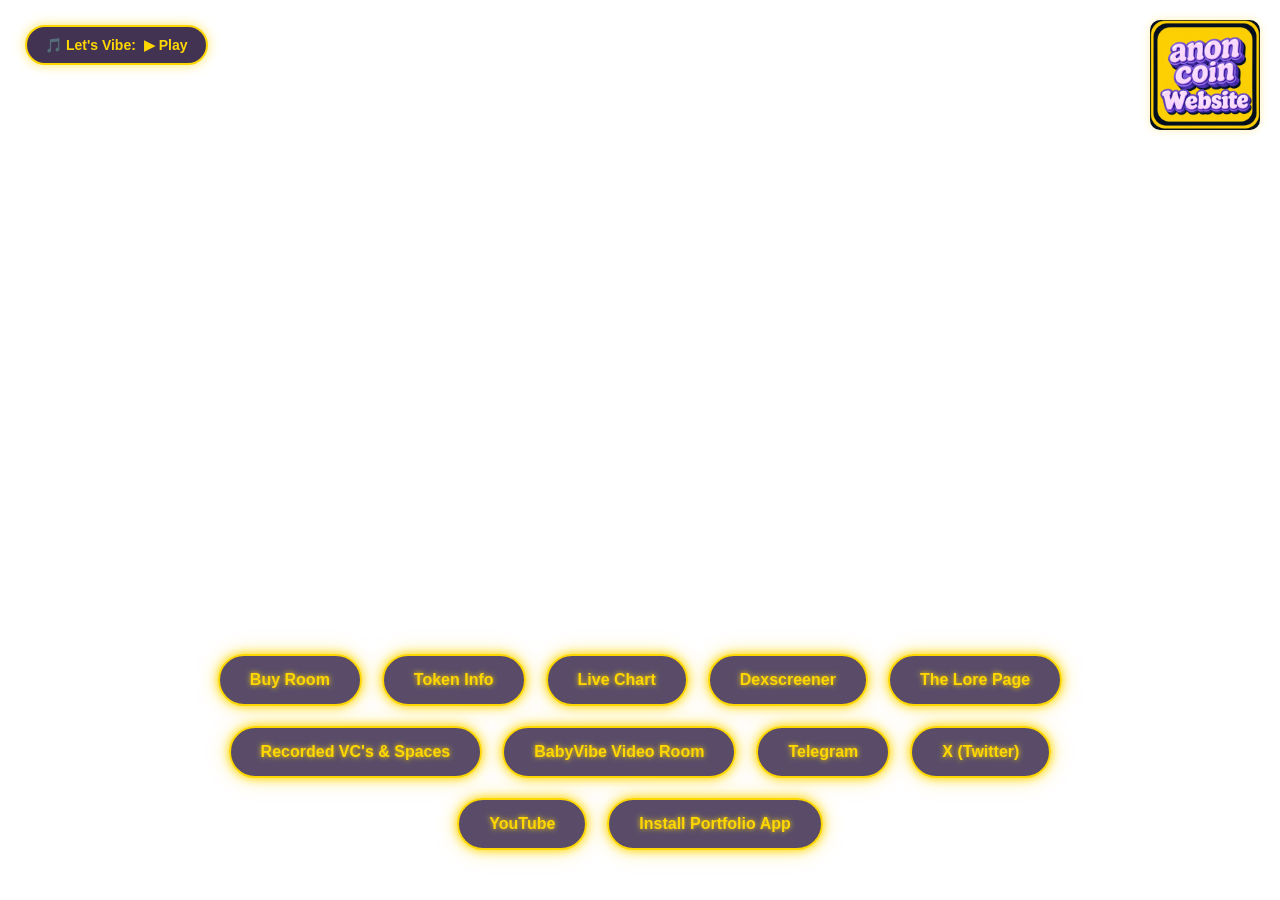
<file: index.html>
<!DOCTYPE html>
<html lang="en">
<head>
    <meta charset="UTF-8">
    <meta name="viewport" content="width=device-width, initial-scale=1.0">
    <title>$BabyVibe Official</title>
    <link rel="stylesheet" href="style.css">
</head>
<body>
<!-- Muziekknop alleen op de homepage linksboven -->
<div class="music-floater-home">
  <button class="music-btn" onclick="toggleMusic()">
    🎵 Let's Vibe: <span id="musicState">▶ Play</span>
  </button>
  <audio id="vibeAudio" preload="auto"></audio>
</div>

<video autoplay muted loop playsinline class="bg-video">
  <source src="background.mp4" type="video/mp4">
  Jouw browser ondersteunt geen video achtergronden.
</video>
<!-- START RECHTSBOVEN KNOPPEN CONTAINER -->
<div style="position: absolute; top: 20px; right: 20px; display: flex; flex-direction: column; gap: 10px; z-index: 999;">
  
<!-- ANONCOIN WEBSITE TEGEL -->
  <a href="https://anoncoin.it/coin/54g2gnhv2mcheyd7rvdt6mwnildusxqkevnz5kzhdoge" target="_blank" style="display: inline-block; transition: transform 0.2s ease;" onmouseover="this.style.transform='scale(1.05)'" onmouseout="this.style.transform='scale(1)'">
    <img src="anoncoinwebsite.jpg" alt="Anoncoin Website" style="width: 110px; border-radius: 10px; box-shadow: 0 0 8px rgba(255, 204, 0, 0.3);">
  </a>

  <!-- ANON MUSIC BOT TEGEL 
<a href="https://t.me/LetsVibebot?startgroup=true" target="_blank" style="display: inline-block;">
<img src="anoncoinmusic.jpg" alt="Anon Music Bot" style="width: 110px; border-radius: 10px; box...">
</a>
-->

</div>
<!-- EINDE RECHTSBOVEN KNOPPEN CONTAINER -->

    <div class="main-container">

        <!-- Navigatie knoppen -->
<div class="nav-buttons">
    <a href="buy.html" class="vibe-button">Buy Room</a>
    <a href="token.html" class="vibe-button">Token Info</a>
    <a href="chart.html" class="vibe-button">Live Chart</a>
    <a href="https://dexscreener.com/solana/An9dC5p9ZqCg9LB4cKCBtLvoJCShpXrWw53xGZwyvroK" target="_blank" class="vibe-button">Dexscreener</a>
    <a href="lore.html" class="vibe-button">The Lore Page</a>
    <a href="vc.html" class="vibe-button">Recorded VC's & Spaces</a>
    <a href="art.html" class="vibe-button">BabyVibe Video Room</a>
    <a href="https://t.me/BabyVibeAnon" class="vibe-button">Telegram</a>
    <a href="https://x.com/BabyVibe_anon" target="_blank" class="vibe-button">X (Twitter)</a>
    <a href="https://youtube.com/@babyvibing?si=iNvEZstlk7hZpVP6" target="_blank" class="vibe-button">YouTube</a>
    <a href="tracker.html" class="vibe-button">Install Portfolio App</a>
</div>
    </div>

<script src="music.js"></script>

</body>
</html>
</file>
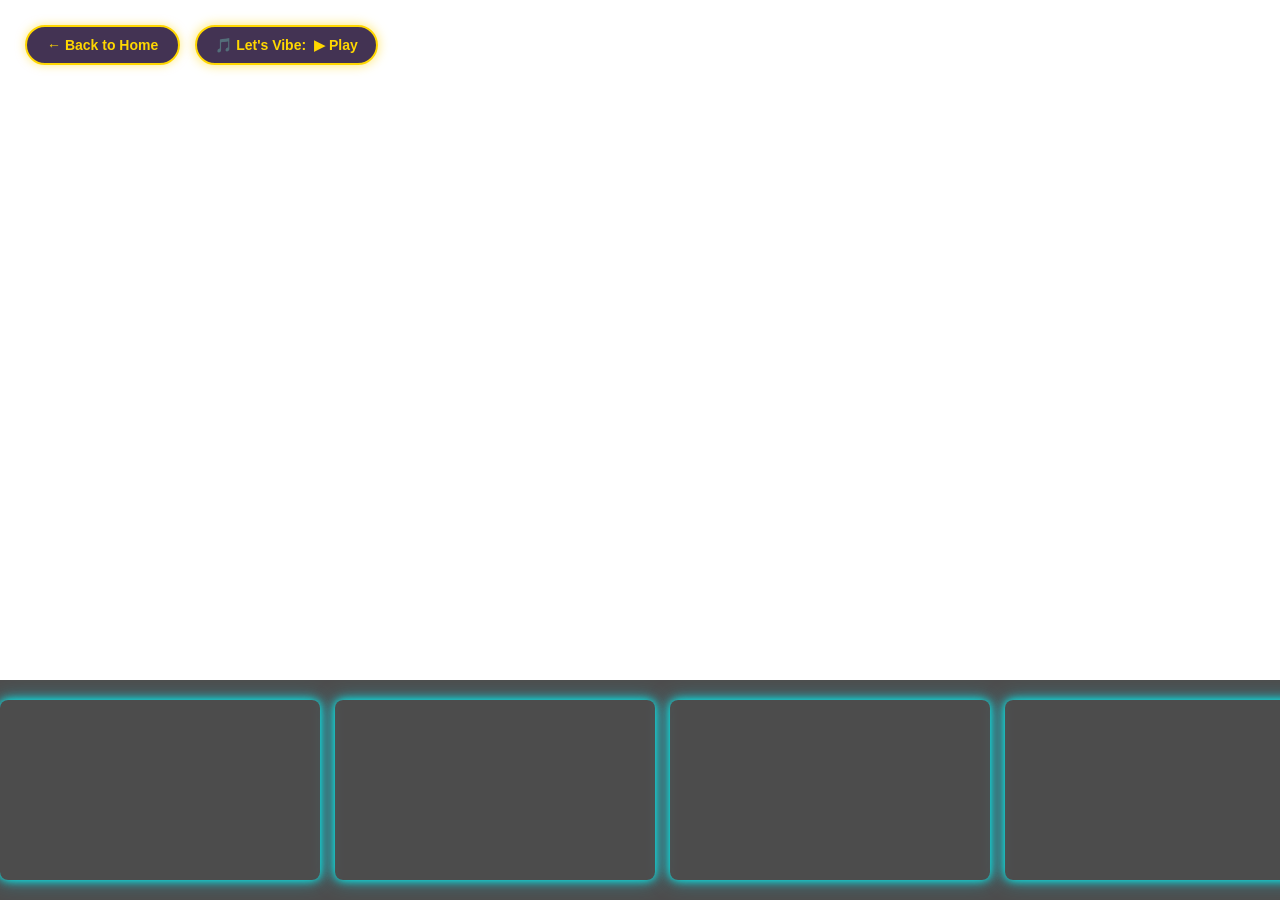
<file: art - kopie.html>
<!DOCTYPE html>
<html lang="en">
<head>
  <meta charset="UTF-8">
  <meta name="viewport" content="width=device-width, initial-scale=1.0">
  <title>$BabyVibe Video Room</title>
  <!-- Hier zit de belangrijke link naar je styling! -->
  <link rel="stylesheet" href="style.css">
</head>
<body class="art-page">
  <video autoplay muted loop playsinline class="page-bg-video">
  <source src="art.mp4" type="video/mp4">
  Jouw browser ondersteunt geen video.
</video>

<!-- Bovenste knoppen container -->
<div class="top-buttons-container">
  <a href="index.html" class="back-button">← Back to Home</a>
  
  <button class="music-btn" onclick="toggleMusic()">
    🎵 Let's Vibe: <span id="musicState">▶ Play</span>
  </button>
  <audio id="vibeAudio" preload="auto"></audio>
</div>
  

  <!-- De doorlopende videobanner onderaan -->
  <div class="video-banner-container">
    <div class="video-banner-track">
      <!-- Set 1 -->
      <video class="banner-item" src="vid1.mp4" muted loop autoplay playsinline></video>
      <video class="banner-item" src="vid2.mp4" muted loop autoplay playsinline></video>
      <video class="banner-item" src="vid3.mp4" muted loop autoplay playsinline></video>
      <div class="banner-item-wrapper">
  <iframe class="banner-item" src="https://www.youtube.com/embed/K6gfijDJLS4?autoplay=1&mute=1&loop=1"></iframe>
  <div class="click-overlay" onclick="openVideoModal('https://www.youtube.com/embed/K6gfijDJLS4')"></div>
</div>
      <video class="banner-item" src="vid5.mp4" muted loop autoplay playsinline></video>
      <div class="banner-item-wrapper">
  <iframe class="banner-item" src="https://www.youtube.com/embed/IwgW2Z4GLCY?autoplay=1&mute=1&loop=1"></iframe>
  <div class="click-overlay" onclick="openVideoModal('https://www.youtube.com/embed/IwgW2Z4GLCY')"></div>
</div>

 <!-- Set 2 (Kopie voor naadloze loop) -->
      <video class="banner-item" src="vid1.mp4" muted loop autoplay playsinline></video>
      <video class="banner-item" src="vid2.mp4" muted loop autoplay playsinline></video>
      <video class="banner-item" src="vid3.mp4" muted loop autoplay playsinline></video>
      
      <div class="banner-item-wrapper">
        <iframe class="banner-item" src="https://www.youtube.com/embed/K6gfijDJLS4?autoplay=1&mute=1&loop=1"></iframe>
        <div class="click-overlay" onclick="openVideoModal('https://www.youtube.com/embed/K6gfijDJLS4')"></div>
      </div>

      <video class="banner-item" src="vid5.mp4" muted loop autoplay playsinline></video>

      <div class="banner-item-wrapper">
        <iframe class="banner-item" src="https://www.youtube.com/embed/IwgW2Z4GLCY?autoplay=1&mute=1&loop=1"></iframe>
        <div class="click-overlay" onclick="openVideoModal('https://www.youtube.com/embed/IwgW2Z4GLCY')"></div>
      </div>
    </div>
  </div>

  <!-- De onzichtbare pop-up (modal) voor het vergroten -->
  <div id="videoModal" class="modal">
    <span class="close-modal">&times;</span>
    <video id="modalVideo" controls></video>
  </div>

  <script>
  // Filtert nu specifiek op video.banner-item zodat YouTube iframes niet crashen bij aanklikken
  const bannerVideos = document.querySelectorAll('video.banner-item');
  const modal = document.getElementById('videoModal');
  const modalVideo = document.getElementById('modalVideo');
  const closeModal = document.querySelector('.close-modal');

  bannerVideos.forEach(video => {
    video.addEventListener('click', function() {
      modal.style.display = 'flex';
      modalVideo.src = this.src;
      modalVideo.play();
    });
  });

  const sluitVideo = () => {
    modal.style.display = 'none';
    modalVideo.pause();
    modalVideo.src = '';
  };

  closeModal.addEventListener('click', sluitVideo);
  window.addEventListener('click', (event) => {
    if (event.target === modal) {
      sluitVideo();
    }
  });

  </script>

<script src="music.js"></script>

</body>
</html>
</file>
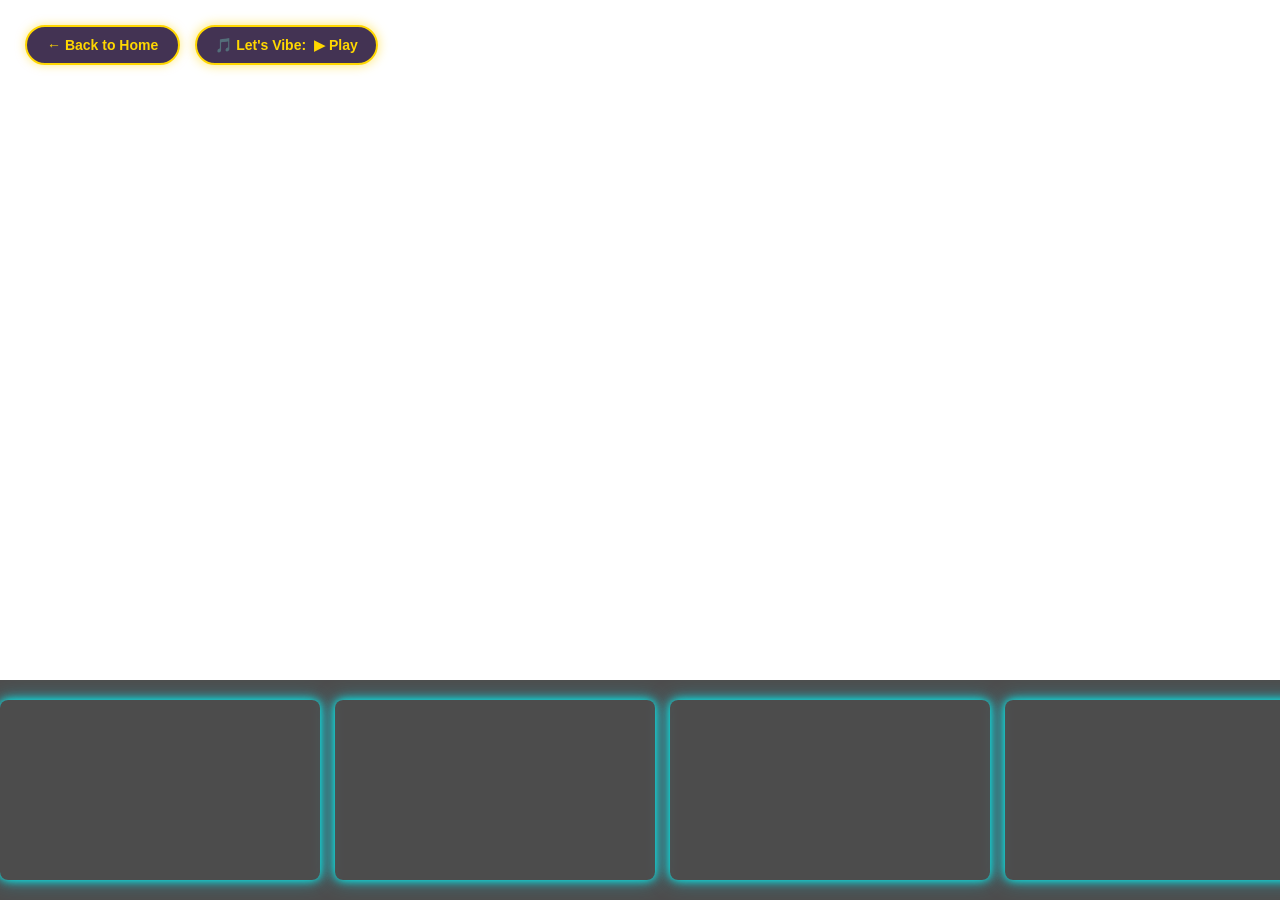
<file: art.html>
<!DOCTYPE html>
<html lang="en">
<head>
  <meta charset="UTF-8">
  <meta name="viewport" content="width=device-width, initial-scale=1.0">
  <title>$BabyVibe Video Room</title>
  <link rel="stylesheet" href="style.css">
</head>
<body class="art-page">
  <video autoplay muted loop playsinline class="page-bg-video">
  <source src="art.mp4" type="video/mp4">
  Jouw browser ondersteunt geen video.
</video>

<!-- Bovenste knoppen container -->
<div class="top-buttons-container">
  <a href="index.html" class="back-button">← Back to Home</a>
  
  <button class="music-btn" onclick="toggleMusic()">
    🎵 Let's Vibe: <span id="musicState">▶ Play</span>
  </button>
  <audio id="vibeAudio" preload="auto"></audio>
</div>
  
  <!-- De doorlopende videobanner onderaan -->
  <div class="video-banner-container">
    <div class="video-banner-track">
      <!-- Set 1 -->
      <video class="banner-item" src="vid1.mp4" muted loop autoplay playsinline></video>
      <video class="banner-item" src="vid2.mp4" muted loop autoplay playsinline></video>
      <video class="banner-item" src="vid3.mp4" muted loop autoplay playsinline></video>
      
      <div class="banner-item-wrapper">
        <iframe class="banner-item" src="https://www.youtube.com/embed/K6gfijDJLS4?autoplay=1&mute=1&loop=1"></iframe>
        <!-- Autoplay=1 toegevoegd aan de onclick link zodat hij direct afspeelt met geluid bij openen -->
        <div class="click-overlay" onclick="openVideoModal('https://www.youtube.com/embed/K6gfijDJLS4?autoplay=1')"></div>
      </div>
      
      <video class="banner-item" src="vid5.mp4" muted loop autoplay playsinline></video>
      
      <div class="banner-item-wrapper">
        <iframe class="banner-item" src="https://www.youtube.com/embed/IwgW2Z4GLCY?autoplay=1&mute=1&loop=1"></iframe>
        <div class="click-overlay" onclick="openVideoModal('https://www.youtube.com/embed/IwgW2Z4GLCY?autoplay=1')"></div>
      </div>

      <div class="banner-item-wrapper">
        <iframe class="banner-item" src="https://www.youtube.com/embed/wpSzElRInss?autoplay=1&mute=1&loop=1"></iframe>
        <div class="click-overlay" onclick="openVideoModal('https://www.youtube.com/embed/wpSzElRInss?autoplay=1')"></div>
      </div>

      <!-- Set 2 (Kopie voor naadloze loop) -->
      <video class="banner-item" src="vid1.mp4" muted loop autoplay playsinline></video>
      <video class="banner-item" src="vid2.mp4" muted loop autoplay playsinline></video>
      <video class="banner-item" src="vid3.mp4" muted loop autoplay playsinline></video>
      
      <div class="banner-item-wrapper">
        <iframe class="banner-item" src="https://www.youtube.com/embed/K6gfijDJLS4?autoplay=1&mute=1&loop=1"></iframe>
        <div class="click-overlay" onclick="openVideoModal('https://www.youtube.com/embed/K6gfijDJLS4?autoplay=1')"></div>
      </div>

      <video class="banner-item" src="vid5.mp4" muted loop autoplay playsinline></video>

      <div class="banner-item-wrapper">
        <iframe class="banner-item" src="https://www.youtube.com/embed/IwgW2Z4GLCY?autoplay=1&mute=1&loop=1"></iframe>
        <div class="click-overlay" onclick="openVideoModal('https://www.youtube.com/embed/IwgW2Z4GLCY?autoplay=1')"></div>
      </div>

      <div class="banner-item-wrapper">
        <iframe class="banner-item" src="https://www.youtube.com/embed/wpSzElRInss?autoplay=1&mute=1&loop=1"></iframe>
        <div class="click-overlay" onclick="openVideoModal('https://www.youtube.com/embed/wpSzElRInss?autoplay=1')"></div>
      </div>

    </div>
  </div>

  <!-- De vernieuwde pop-up (modal) voor het vergroten -->
  <div id="videoModal" class="modal">
    <span class="close-modal">&times;</span>
    <!-- MP4 Video speler (standaard verborgen) -->
    <video id="modalVideo" controls style="display: none; max-width: 90%; max-height: 90%;"></video>
    <!-- YouTube speler (standaard verborgen) -->
    <iframe id="modalIframe" allow="autoplay; fullscreen" style="display: none; width: 80vw; height: 80vh; border: 4px solid #00e5ff; border-radius: 12px; box-shadow: 0 0 30px rgba(0, 229, 255, 0.5);"></iframe>
  </div>

  <script>
  const modal = document.getElementById('videoModal');
  const modalVideo = document.getElementById('modalVideo');
  const modalIframe = document.getElementById('modalIframe');
  const closeModal = document.querySelector('.close-modal');

  // Nieuwe functie: Speciaal voor YouTube iframes
  function openVideoModal(url) {
    modal.style.display = 'flex';
    modalVideo.style.display = 'none'; // Verberg MP4 speler
    modalVideo.pause(); // Stop MP4 geluid
    modalIframe.style.display = 'block'; // Toon YouTube speler
    modalIframe.src = url; // Laad de link in
  }

  // Bestaande functie: Speciaal voor MP4 video's
  const bannerVideos = document.querySelectorAll('video.banner-item');
  bannerVideos.forEach(video => {
    video.addEventListener('click', function() {
      modal.style.display = 'flex';
      modalIframe.style.display = 'none'; // Verberg YouTube speler
      modalIframe.src = ''; // Stop YouTube geluid
      modalVideo.style.display = 'block'; // Toon MP4 speler
      modalVideo.src = this.src;
      modalVideo.play();
    });
  });

  // Functie: Alles afsluiten en resetten
  const sluitVideo = () => {
    modal.style.display = 'none';
    modalVideo.pause();
    modalVideo.src = '';
    modalIframe.src = ''; // Zeer belangrijk: stopt het YouTube geluid als je de popup sluit
  };

  closeModal.addEventListener('click', sluitVideo);
  window.addEventListener('click', (event) => {
    if (event.target === modal) {
      sluitVideo();
    }
  });
  </script>

<script src="music.js"></script>

</body>
</html>
</file>
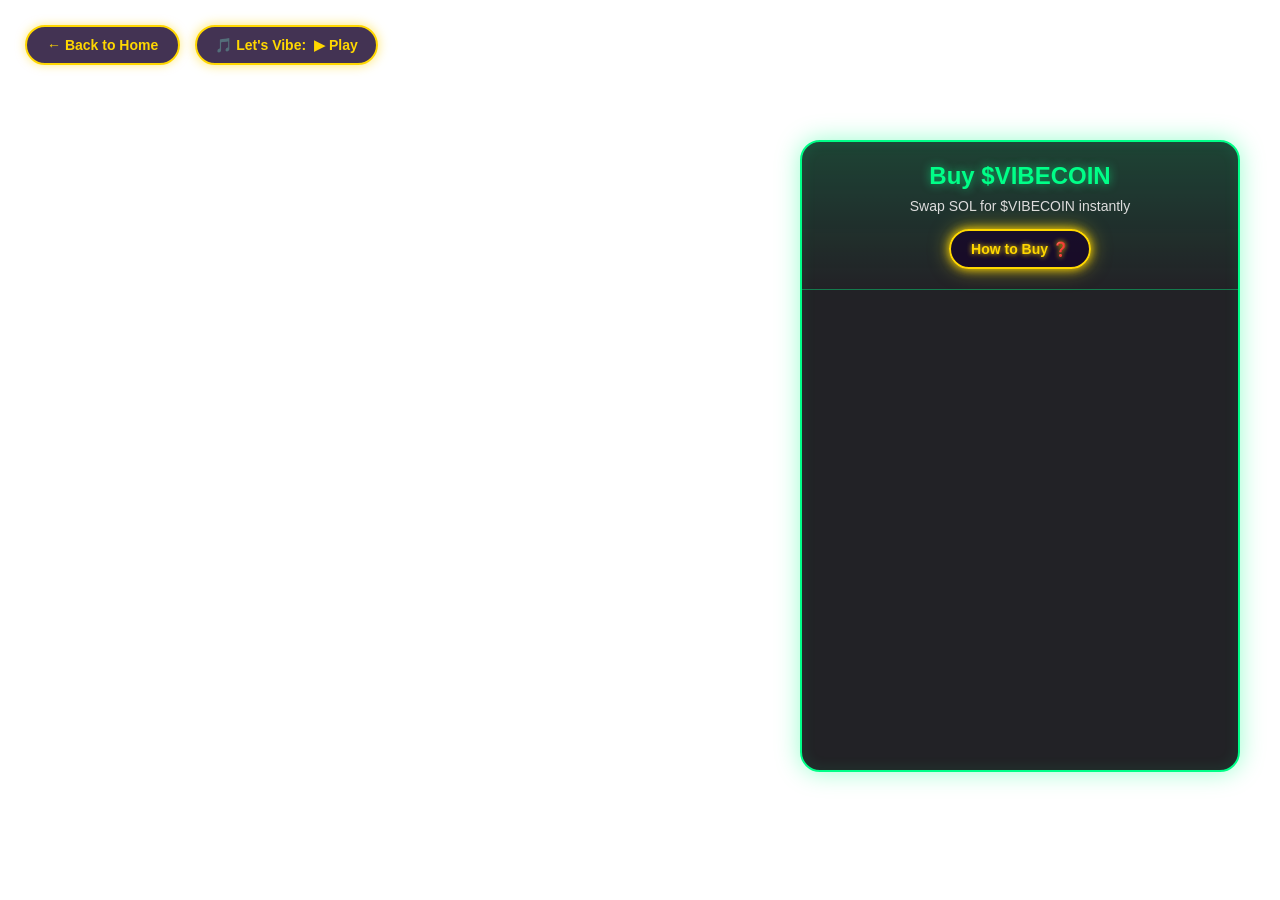
<file: buy - kopie.html>
<!DOCTYPE html>
<html lang="en">
<head>
  <meta charset="UTF-8">
  <meta name="viewport" content="width=device-width, initial-scale=1.0">
  <title>$BabyVibe - Buy Room</title>
  <link rel="stylesheet" href="style.css">
</head>
<body class="buy-body">

  <!-- Achtergrondvideo -->
  <video autoplay muted loop playsinline class="page-bg-video">
    <source src="buyroom.mp4" type="video/mp4">
    Jouw browser ondersteunt geen video.
  </video>

<!-- Bovenste knoppen container -->
<div class="top-buttons-container">
  <a href="index.html" class="back-button">← Back to Home</a>
  
  <button class="music-btn" onclick="toggleMusic()">
    🎵 Let's Vibe: <span id="musicState">▶ Play</span>
  </button>
  <audio id="vibeAudio" preload="auto"></audio>
</div>

  <!-- De hoofdcontainer die alles rechts uitlijnt -->
  <div class="buy-wrapper">
    
    <!-- De glazen box -->
    <div class="buy-box">
      
      <!-- De header boven de Jupiter terminal -->
      <div class="buy-header">
        <h2>Buy $VIBECOIN</h2>
        <p>Swap SOL for $VIBECOIN instantly</p>
        
        <!-- Hier staat je How to Buy knop perfect in het midden van de box -->
        <button id="howToBuyBtn" class="vibe-button how-to-buy-btn">How to Buy ❓</button>
      </div>

      <!-- Hieronder begint je id="jupiter-terminal" div... -->
      
      <!-- Hier laadt de Jupiter Swap Terminal in -->
      <div id="jupiter-terminal"></div>
    </div>
  </div>

<!-- 1. Eerst de instellingen laden -->
<script>
  function initJupiter() {
    if (window.Jupiter) {
      window.Jupiter.init({
        displayMode: "integrated",
        integratedTargetId: "jupiter-terminal",
        endpoint: "https://rpc.ankr.com/solana",
        strictTokenList: false,
        formProps: {
          initialOutputMint: "54g2GnhV2mcheYD7Rvdt6MWniLdUsXQKeVNz5KZhdoge",
          initialInputMint: "So11111111111111111111111111111111111111112",
        },
      });
    }
  }
</script>

<!-- 2. Daarna pas het externe script inladen en starten -->
<script src="https://terminal.jup.ag/main-v3.js" onload="initJupiter()"></script>
    
<!-- De onzichtbare Pop-up Modal -->
<div id="howToBuyModal" class="modal">
  <div class="modal-content text-modal">
    <span class="close-text-modal">&times;</span>
    <h2>How to Buy $VIBECOIN</h2>
    <ul>
      <li><strong>Step 1:</strong> Download the <a href="https://phantom.app/" target="_blank">Phantom Wallet</a> extension for your browser or mobile device.</li>
      <li><strong>Step 2:</strong> Buy Solana (SOL) on an exchange (like Binance or Coinbase) and send it to your Phantom wallet address.</li>
      <li><strong>Step 3:</strong> Click 'Connect Wallet' in the Jupiter widget on this page and select Phantom.</li>
      <li><strong>Step 4:</strong> Enter the amount of SOL you want to swap for our token.</li>
      <li><strong>Step 5:</strong> Confirm the transaction in your wallet. Welcome to the Vibe!</li>
    </ul>
  </div>
</div>

<!-- Het script dat de knop laat werken -->
<script>
  const modal = document.getElementById("howToBuyModal");
  const btn = document.getElementById("howToBuyBtn");
  const span = document.getElementsByClassName("close-text-modal")[0];

  btn.onclick = function() {
    modal.style.display = "flex";
  }
  span.onclick = function() {
    modal.style.display = "none";
  }
  window.onclick = function(event) {
    if (event.target == modal) {
      modal.style.display = "none";
    }
  }
</script>

<script src="music.js"></script>

</body>
</html>
</file>
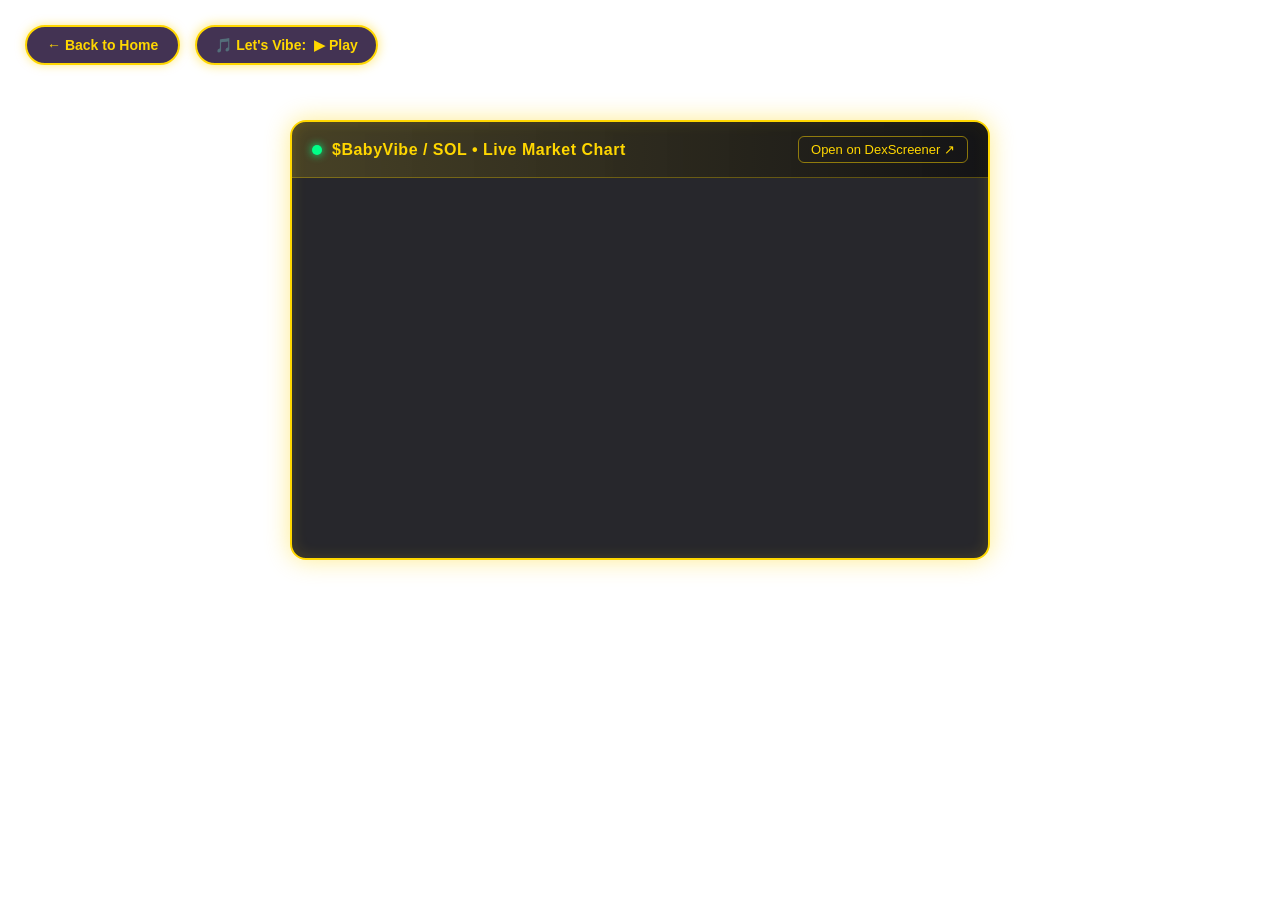
<file: chart.html>
<!DOCTYPE html>
<html lang="en">
<head>
  <meta charset="UTF-8">
  <meta name="viewport" content="width=device-width, initial-scale=1.0">
  <title>$BabyVibe - Live Chart</title>
  <link rel="stylesheet" href="style.css">
</head>
<body class="chart-body">
    <video autoplay muted loop playsinline class="page-bg-video">
  <source src="chart.mp4" type="video/mp4">
  Jouw browser ondersteunt geen video.
</video>

<!-- Bovenste knoppen container -->
<div class="top-buttons-container">
  <a href="index.html" class="back-button">← Back to Home</a>
  
  <button class="music-btn" onclick="toggleMusic()">
    🎵 Let's Vibe: <span id="musicState">▶ Play</span>
  </button>
  <audio id="vibeAudio" preload="auto"></audio>
</div>

  <div class="chart-wrapper">
    <!-- De Gouden Luxe Container -->
    <div class="gold-chart-box">
      
      <!-- Bovenbalk met Live Indicator -->
      <div class="chart-header">
        <div class="chart-title">
          <span class="live-dot"></span>
          <span>$BabyVibe / SOL &bull; Live Market Chart</span>
        </div>
        <a href="https://dexscreener.com/solana/54g2GnhV2mcheYD7Rvdt6MWniLdUsXQKeVNz5KZhdoge" target="_blank" class="chart-external-link">
          Open on DexScreener ↗
        </a>
      </div>

      <!-- Live DexScreener iFrame -->
      <div class="iframe-container">
        <iframe 
          src="https://dexscreener.com/solana/54g2GnhV2mcheYD7Rvdt6MWniLdUsXQKeVNz5KZhdoge?embed=1&theme=dark&trades=0&info=0" 
          title="BabyVibe DexScreener Chart"
          allowfullscreen>
        </iframe>
      </div>

    </div>
  </div>

<script src="music.js"></script>

</body>
</html>
</file>
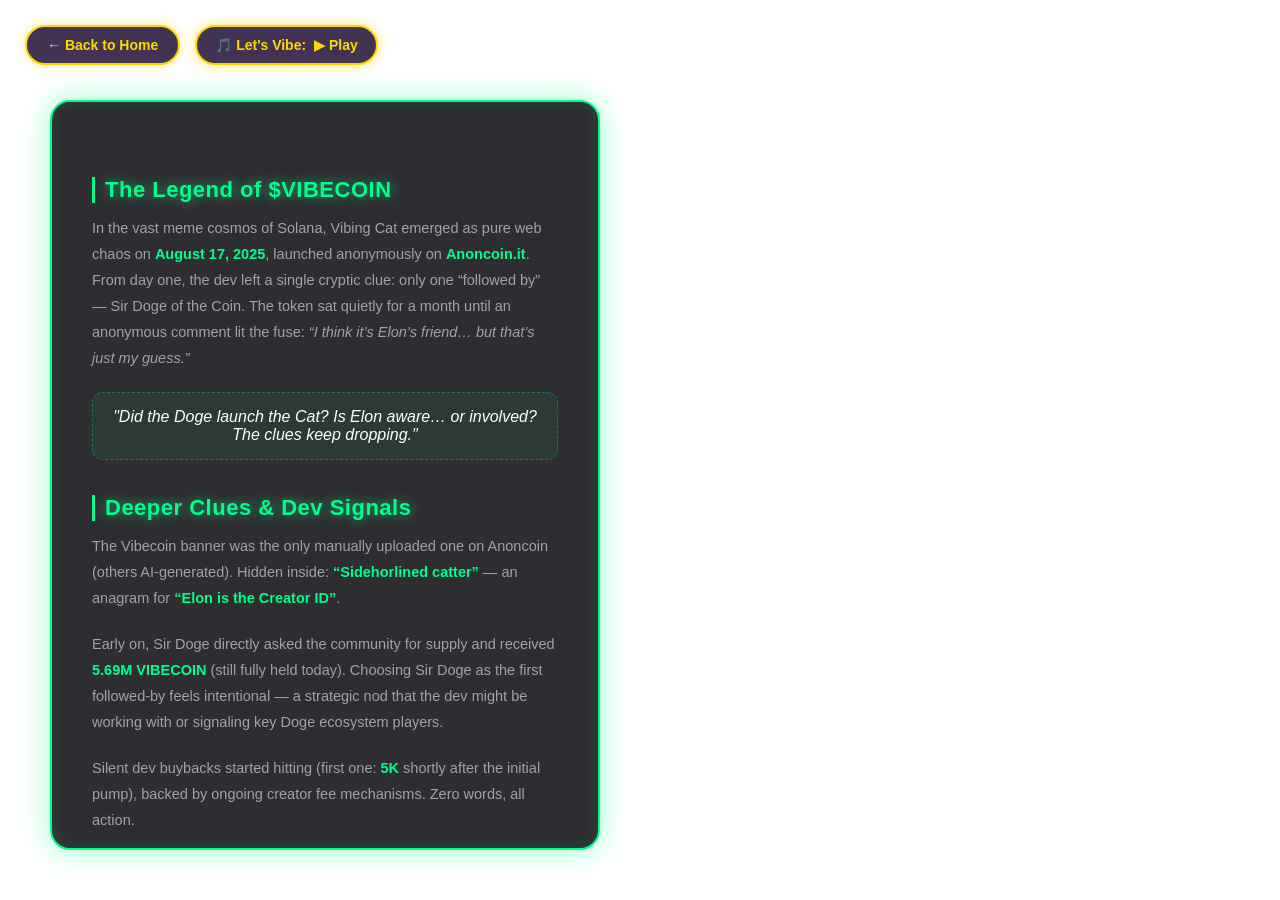
<file: lore.html>
<!DOCTYPE html>
<html lang="en">
<head>
  <meta charset="UTF-8">
  <meta name="viewport" content="width=device-width, initial-scale=1.0">
  <title>$BabyVibe - The Lore</title>
  <link rel="stylesheet" href="style.css">
</head>
<body class="lore-body">

  <!-- De geluidloze achtergrondvideo -->
  <video autoplay muted loop playsinline class="page-bg-video">
    <source src="lore.mp4" type="video/mp4">
    Jouw browser ondersteunt geen video achtergronden.
  </video>

<!-- Bovenste knoppen container -->
<div class="top-buttons-container">
  <a href="index.html" class="back-button">← Back to Home</a>
  
  <button class="music-btn" onclick="toggleMusic()">
    🎵 Let's Vibe: <span id="musicState">▶ Play</span>
  </button>
  <audio id="vibeAudio" preload="auto"></audio>
</div>



  <!-- Container voor de langzaam rollende lap tekst links -->
  <div class="lore-scroll-container">
    <div class="lore-scroller">
      
      <!-- HIER PLAATS JE STRAKS JOUW LAP TEKST -->
      <div class="lore-text-block">
  <h2>The Legend of $VIBECOIN</h2>
  <p>In the vast meme cosmos of Solana, Vibing Cat emerged as pure web chaos on <strong>August 17, 2025</strong>, launched anonymously on <strong>Anoncoin.it</strong>. From day one, the dev left a single cryptic clue: only one “followed by” — Sir Doge of the Coin. The token sat quietly for a month until an anonymous comment lit the fuse: <em>“I think it’s Elon’s friend… but that’s just my guess.”</em></p>
  
  <div class="lore-quote">
    "Did the Doge launch the Cat? Is Elon aware… or involved? The clues keep dropping."
  </div>

  <h2>Deeper Clues & Dev Signals</h2>
  <p>The Vibecoin banner was the only manually uploaded one on Anoncoin (others AI-generated). Hidden inside: <strong>“Sidehorlined catter”</strong> — an anagram for <strong>“Elon is the Creator ID”</strong>.</p>
  <p>Early on, Sir Doge directly asked the community for supply and received <strong>5.69M VIBECOIN</strong> (still fully held today). Choosing Sir Doge as the first followed-by feels intentional — a strategic nod that the dev might be working with or signaling key Doge ecosystem players.</p>
  <p>Silent dev buybacks started hitting (first one: <strong>5K</strong> shortly after the initial pump), backed by ongoing creator fee mechanisms. Zero words, all action.</p>

  <h2>The Great Orange Wave</h2>
  <p>After staying under the radar, major exchanges turned full orange: <strong>HTX, Poloniex, Crypto.com, Coinbase, Binance</strong>, and others ran vibe-themed posts and cat art — many directly lifting memes straight from the $VIBECOIN Telegram community. This rare soft coordination amplified the project at a small market cap and turned the ultimate Doge-Cat irony into reality.</p>

  <div class="lore-quote">
    "Don’t Doubt Your Vibe. 🐱🎧🚀"
  </div>

  <h2>Pure Meme Legend</h2>
  <p>This isn’t just another meme coin. It’s a living mystery blending Doge energy, Elon Easter eggs, anonymous power moves, and unbreakable community vibes. From dormant token to multi-month saga, the rhythm never stops.</p>
</div>

    </div>
  </div>

<script src="music.js"></script>

</body>
</html>
</file>
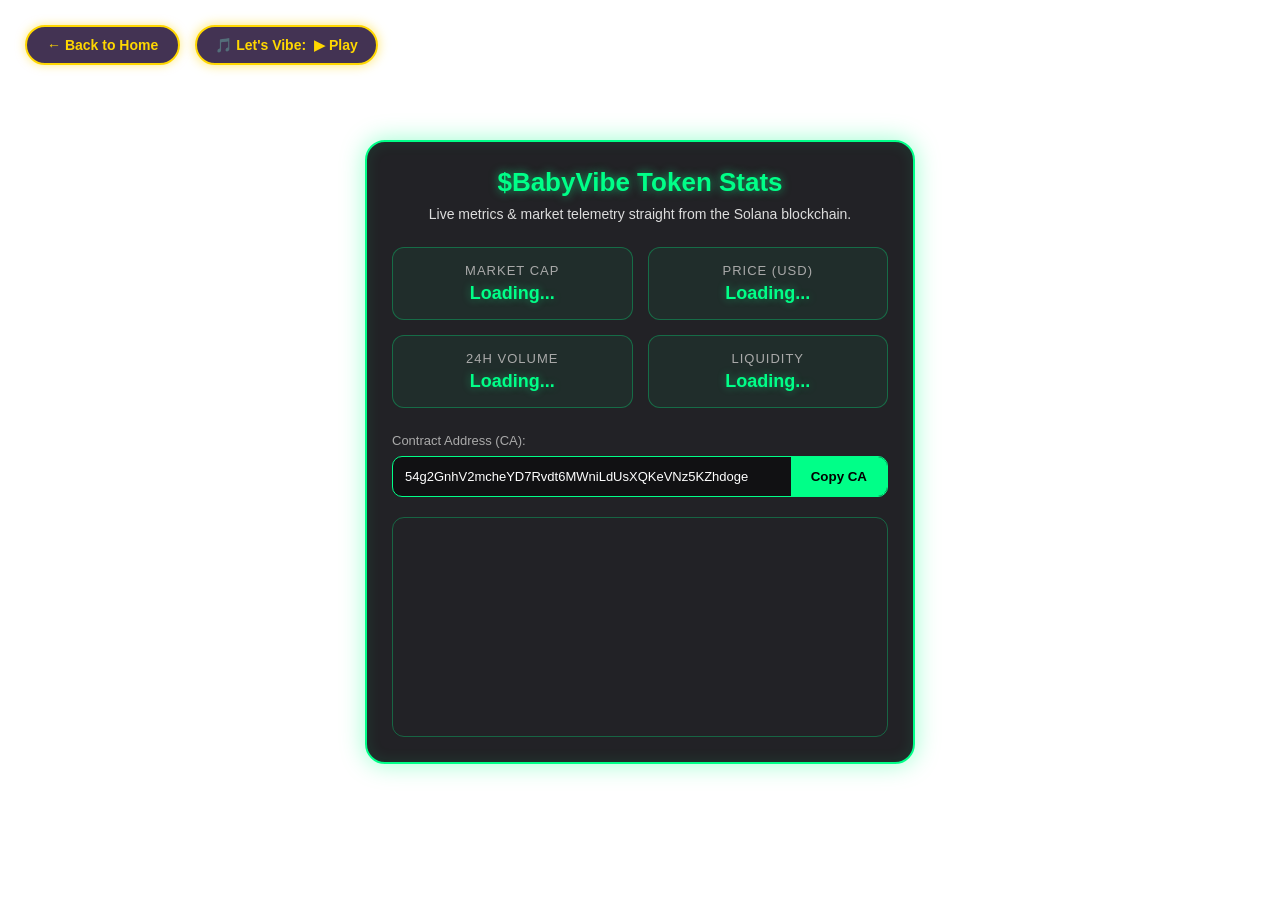
<file: token.html>
<!DOCTYPE html>
<html lang="en">
<head>
  <meta charset="UTF-8">
  <meta name="viewport" content="width=device-width, initial-scale=1.0">
  <title>$BabyVibe - Token Info</title>
  <link rel="stylesheet" href="style.css">
</head>
<body class="token-body">
    <video autoplay muted loop playsinline class="page-bg-video">
  <source src="info.mp4" type="video/mp4">
  Jouw browser ondersteunt geen video.
</video>

<!-- Bovenste knoppen container -->
<div class="top-buttons-container">
  <a href="index.html" class="back-button">← Back to Home</a>
  
  <button class="music-btn" onclick="toggleMusic()">
    🎵 Let's Vibe: <span id="musicState">▶ Play</span>
  </button>
  <audio id="vibeAudio" preload="auto"></audio>
</div>

  

  <div class="token-wrapper">
    <!-- De Luxe Glazen Container met Neon Groene Rand -->
    <div class="token-box">
      
      <div class="token-header">
        <h2>$BabyVibe Token Stats</h2>
        <p>Live metrics & market telemetry straight from the Solana blockchain.</p>
      </div>

      <!-- Live Statistieken Raster -->
      <div class="stats-grid">
        <div class="stat-card">
          <span class="stat-label">Market Cap</span>
          <span id="market-cap" class="stat-value">Loading...</span>
        </div>
        <div class="stat-card">
          <span class="stat-label">Price (USD)</span>
          <span id="token-price" class="stat-value">Loading...</span>
        </div>
        <div class="stat-card">
          <span class="stat-label">24h Volume</span>
          <span id="volume-24h" class="stat-value">Loading...</span>
        </div>
        <div class="stat-card">
          <span class="stat-label">Liquidity</span>
          <span id="liquidity" class="stat-value">Loading...</span>
        </div>
      </div>

      <!-- Contract Adres Blok -->
      <div class="ca-container">
        <span class="ca-title">Contract Address (CA):</span>
        <div class="ca-box">
          <input type="text" value="54g2GnhV2mcheYD7Rvdt6MWniLdUsXQKeVNz5KZhdoge" id="ca-input" readonly>
          <button onclick="copyCA()" id="copy-btn">Copy CA</button>
        </div>
      </div>

      <!-- Extra DexScreener Mini Embed voor visualisatie -->
      <div class="token-embed-container">
        <iframe src="https://dexscreener.com/solana/54g2GnhV2mcheYD7Rvdt6MWniLdUsXQKeVNz5KZhdoge?embed=1&theme=dark&trades=0&info=1" title="BabyVibe Stats"></iframe>
      </div>

    </div>
  </div>

  <!-- Script om live data op te halen van DexScreener -->
  <script>
    async function fetchTokenData() {
      try {
        const response = await fetch('https://api.dexscreener.com/latest/dex/tokens/54g2GnhV2mcheYD7Rvdt6MWniLdUsXQKeVNz5KZhdoge');
        const data = await response.json();
        
        if (data.pairs && data.pairs.length > 0) {
          // Pak de eerste liquiditeitspair
          const pair = data.pairs[0];
          
          document.getElementById('token-price').innerText = '$' + Number(pair.priceUsd).toLocaleString(undefined, {minimumFractionDigits: 6, maximumFractionDigits: 8});
          document.getElementById('market-cap').innerText = '$' + Number(pair.fdv || pair.marketCap).toLocaleString();
          document.getElementById('volume-24h').innerText = '$' + Number(pair.volume.h24).toLocaleString();
          document.getElementById('liquidity').innerText = '$' + Number(pair.liquidity.usd).toLocaleString();
        }
      } catch (error) {
        console.error('Fout bij ophalen token data:', error);
      }
    }

    // Direct laden en elke 10 seconden verversen
    fetchTokenData();
    setInterval(fetchTokenData, 10000);

    // Functie voor de kopieer-knop
    function copyCA() {
      const copyText = document.getElementById("ca-input");
      copyText.select();
      copyText.setSelectionRange(0, 99999);
      navigator.clipboard.writeText(copyText.value);
      
      const btn = document.getElementById("copy-btn");
      btn.innerText = "Copied!";
      setTimeout(() => { btn.innerText = "Copy CA"; }, 2000);
    }
  </script>

<script src="music.js"></script>

</body>
</html>
</file>
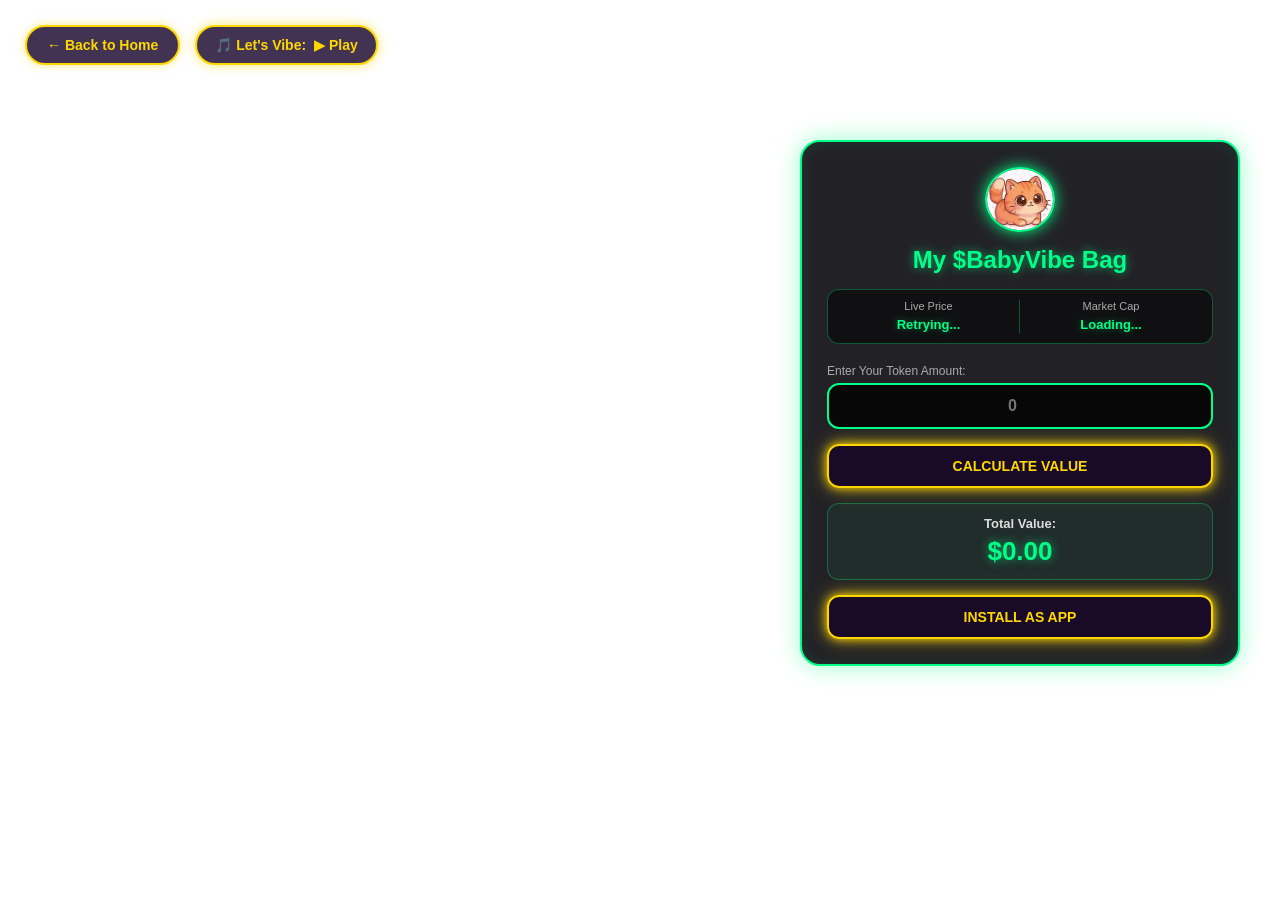
<file: tracker.html>
<!DOCTYPE html>
<html lang="en">
<head>
  <meta charset="UTF-8">
  <meta name="viewport" content="width=device-width, initial-scale=1.0">
  <title>BabyVibe Portfolio Tracker</title>
  <link rel="stylesheet" href="style.css">
  <link rel="manifest" href="manifest.json">
  <style>
    /* Fix voor de bovenste knoppen op mobiel */
    @media (max-width: 768px) {
        .top-buttons-container {
            top: 15px !important;
            left: 15px !important;
            width: calc(100% - 30px) !important;
            display: flex !important;
            flex-wrap: wrap !important;
            gap: 10px !important;
            justify-content: flex-start !important;
        }
        .top-buttons-container .back-button, 
        .top-buttons-container .music-btn {
            font-size: 11px !important;
            padding: 8px 12px !important;
            margin: 0 !important;
            white-space: nowrap !important;
            flex: 0 1 auto !important;
            position: relative !important;
        }
    }

    /* Nieuwe gouden knop speciaal voor de tracker om mobiele css conflicten te voorkomen */
    .tracker-gold-btn {
        width: 100%;
        margin-top: 15px;
        padding: 12px;
        font-size: 14px;
        cursor: pointer;
        background: rgba(20, 0, 40, 0.7);
        border: 2px solid #ffd700;
        color: #ffd700;
        font-family: Arial, sans-serif;
        font-weight: bold;
        border-radius: 12px;
        box-shadow: 0 0 10px #ffd700, 0 0 20px rgba(255, 215, 0, 0.5);
        transition: all 0.3s ease;
        text-transform: uppercase;
        display: flex;
        justify-content: center;
        align-items: center;
        box-sizing: border-box;
    }
    .tracker-gold-btn:hover {
        background: rgba(255, 215, 0, 0.15);
        box-shadow: 0 0 15px #ffd700, 0 0 30px #ffd700, 0 0 50px rgba(255, 215, 0, 0.8);
        transform: scale(1.02);
    }
  </style>
</head>
<body class="buy-body">

  <video autoplay muted loop playsinline class="page-bg-video">
    <source src="tracker.mp4?v=2" type="video/mp4">
    Your browser does not support HTML5 video.
  </video>

  <div class="top-buttons-container">
    <a href="index.html" class="back-button">← Back to Home</a>
    <button class="music-btn" onclick="toggleMusic()">🎵 Let's Vibe: <span id="musicState">▶ Play</span></button>
    <audio id="vibeAudio" preload="auto"></audio>
  </div>

  <div class="buy-wrapper">
    <div class="buy-box" style="padding: 25px; text-align: center;">
      
      <div style="text-align: center; margin-bottom: 15px;">
        <img src="logo.png" alt="BabyVibe Logo" style="width: 70px; border-radius: 50%; box-shadow: 0 0 15px #00ff88; border: 2px solid #00ff88; margin-bottom: 10px;">
        <h2 style="margin: 0; color: #00ff88; text-shadow: 0 0 10px rgba(0, 255, 136, 0.6); font-size: 24px;">My $BabyVibe Bag</h2>
      </div>
      
      <div style="display: flex; justify-content: space-between; background: rgba(0,0,0,0.5); padding: 10px; border-radius: 12px; border: 1px solid rgba(0, 255, 136, 0.3); margin-bottom: 20px;">
          <div style="text-align: center; width: 50%; border-right: 1px solid rgba(0, 255, 136, 0.3);">
              <span style="color: #aaa; font-size: 11px; display: block; margin-bottom: 3px;">Live Price</span>
              <strong id="livePrice" style="color: #00ff88; text-shadow: 0 0 8px rgba(0, 255, 136, 0.4); font-size: 13px;">Loading...</strong>
          </div>
          <div style="text-align: center; width: 50%;">
              <span style="color: #aaa; font-size: 11px; display: block; margin-bottom: 3px;">Market Cap</span>
              <strong id="marketCap" style="color: #00ff88; text-shadow: 0 0 8px rgba(0, 255, 136, 0.4); font-size: 13px;">Loading...</strong>
          </div>
      </div>

      <div style="margin: 0 0 15px 0; text-align: left;">
          <label for="tokenAmount" style="color: #aaa; margin-bottom: 5px; display: block; font-size: 12px;">Enter Your Token Amount:</label>
          <input type="number" id="tokenAmount" placeholder="0" oninput="calculateTotal()" style="width: 100%; padding: 12px; background: rgba(0, 0, 0, 0.8); border: 2px solid #00ff88; border-radius: 12px; color: #fff; font-size: 16px; outline: none; box-sizing: border-box; text-align: center; font-weight: bold;">
          
          <button onclick="calculateTotal()" class="tracker-gold-btn">CALCULATE VALUE</button>
      </div>

      <div style="background: rgba(0, 255, 136, 0.05); border: 1px solid rgba(0, 255, 136, 0.3); border-radius: 12px; padding: 12px; margin-top: 15px;">
          <h3 style="margin: 0 0 5px 0; color: #ddd; font-size: 13px;">Total Value:</h3>
          <h1 id="totalValue" style="margin: 0; color: #00ff88; text-shadow: 0 0 10px rgba(0, 255, 136, 0.6); font-size: 26px;">$0.00</h1>
      </div>

      <button id="installAppBtn" class="tracker-gold-btn">
          INSTALL AS APP
      </button>

    </div>
  </div>

  <div id="installModal" style="display: none; position: fixed; top: 0; left: 0; width: 100%; height: 100%; background: rgba(0, 0, 0, 0.9); z-index: 1000; justify-content: center; align-items: center;">
    <div style="background: rgba(10, 10, 15, 0.95); backdrop-filter: blur(15px); border: 2px solid #00ff88; border-radius: 20px; padding: 40px 20px; max-width: 350px; width: 90%; color: #fff; box-shadow: 0 0 30px rgba(0, 255, 136, 0.4); position: relative; text-align: center;">
      <span id="closeInstallModal" style="position: absolute; top: 10px; right: 20px; color: #00ff88; font-size: 35px; font-weight: bold; cursor: pointer;">&times;</span>
      <h2 style="color: #00ff88; font-size: 20px; margin-bottom: 15px; margin-top: 5px;">Install BabyVibe</h2>
      
      <p style="font-size: 13px; color: #ff5555; margin-bottom: 15px; font-weight: bold; border: 1px solid #ff5555; padding: 8px; border-radius: 8px;">Important: If you are using Telegram or X, tap the menu and select "Open in Chrome/Safari" first!</p>
      
      <p style="font-size: 14px; color: #ddd; margin-bottom: 20px; line-height: 1.5;">Your browser requires a manual installation:</p>
      <p style="font-size: 15px; font-weight: bold; margin-bottom: 10px;">1. Tap the Share or Menu icon</p>
      <p style="font-size: 15px; font-weight: bold;">2. Select: <span style="background: rgba(0,255,136,0.1); padding: 5px 8px; border: 1px solid #00ff88; border-radius: 8px; display: inline-block; margin-top: 8px;">Add to Home Screen 📱</span></p>
    </div>
  </div>

  <script src="music.js"></script>
  <script>
      const tokenInput = document.getElementById('tokenAmount');
      const priceDisplay = document.getElementById('livePrice');
      const marketCapDisplay = document.getElementById('marketCap');
      const valueDisplay = document.getElementById('totalValue');
      
      const installModal = document.getElementById('installModal');
      const closeInstallModal = document.getElementById('closeInstallModal');
      
      let currentPrice = 0;

      if ('serviceWorker' in navigator) {
          navigator.serviceWorker.register('sw.js');
      }

      let deferredPrompt;
      const installBtn = document.getElementById('installAppBtn');

      window.addEventListener('beforeinstallprompt', (e) => {
          e.preventDefault();
          deferredPrompt = e;
      });

      installBtn.addEventListener('click', async () => {
          if (deferredPrompt) {
              deferredPrompt.prompt();
              const { outcome } = await deferredPrompt.userChoice;
              deferredPrompt = null;
          } else {
              installModal.style.display = 'flex';
          }
      });

      closeInstallModal.onclick = function() {
          installModal.style.display = 'none';
      }
      window.onclick = function(event) {
          if (event.target == installModal) {
              installModal.style.display = 'none';
          }
      }

      function formatNumber(num) {
          if (num >= 1000000) return '$' + (num / 1000000).toFixed(2) + 'M';
          if (num >= 1000) return '$' + (num / 1000).toFixed(2) + 'K';
          return '$' + num.toFixed(0);
      }

      window.addEventListener('DOMContentLoaded', () => {
          const savedTokens = localStorage.getItem('babyVibeTokens');
          if (savedTokens) {
              tokenInput.value = savedTokens;
          }
          fetchLivePrice();
          setInterval(fetchLivePrice, 5000);
      });

      async function fetchLivePrice() {
          try {
              const response = await fetch('https://api.dexscreener.com/latest/dex/search?q=An9dC5p9ZqCg9LB4cKCBtLvoJCShpXrWw53xGZwyvroK');
              const data = await response.json();
              
              if (data && data.pairs && data.pairs.length > 0) {
                  const pair = data.pairs[0];
                  currentPrice = parseFloat(pair.priceUsd);
                  priceDisplay.innerText = "$" + currentPrice.toFixed(6);
                  
                  const mc = pair.marketCap || pair.fdv || 0;
                  marketCapDisplay.innerText = mc > 0 ? formatNumber(mc) : "?";
              } else {
                  priceDisplay.innerText = "No pairs found";
                  marketCapDisplay.innerText = "-";
              }
              calculateTotal();
          } catch (error) {
              priceDisplay.innerText = "Retrying...";
          }
      }

      function calculateTotal() {
          const amount = parseFloat(tokenInput.value) || 0;
          localStorage.setItem('babyVibeTokens', amount); 
          const total = amount * currentPrice;
          valueDisplay.innerText = "$" + total.toFixed(2);
      }
  </script>
</body>
</html>
</file>
<file: style.css>
* {
    margin: 0;
    padding: 0;
    box-sizing: border-box;
}

body {
    background-image: url('.jpg'); 
    background-position: center;
    background-repeat: no-repeat;
    background-color: #000;
    min-height: 100vh;
    overflow: hidden; 
    
    /* Zorgt voor het bewegende (inzoomen) effect van de achtergrond */
    animation: moveBackground 20s infinite alternate ease-in-out;
}

/* Zorg dat de basis overal transparant is zodat de video zichtbaar blijft */
body {
  margin: 0;
  padding: 0;
  min-height: 100vh;
  background: transparent !important;
  color: #fff;
  font-family: sans-serif;
}

/* Zorg dat de video altijd over het gehele scherm vast blijft staan, ook tijdens het scrollen */
.page-bg-video, .bg-video {
  position: fixed !important;
  top: 0;
  left: 0;
  width: 100vw !important;
  height: 100vh !important;
  object-fit: cover !important;
  z-index: -9999 !important;
}

/* De animatie voor de achtergrond */
@keyframes moveBackground {
    0% { background-size: 100%; }
    100% { background-size: 115%; }
}

.main-container {
    width: 100vw;
    height: 100vh;
    display: flex;
    flex-direction: column;
    justify-content: flex-end; /* Zet de knoppen onderaan */
    align-items: center;
    padding-bottom: 50px;
}

/* Styling van de knoppen (Desktop) */
.nav-buttons {
    display: flex;
    gap: 20px;
    flex-wrap: wrap;
    justify-content: center;
    align-items: center;
    width: 100%;
    max-width: 900px; /* Houdt de groep mooi compact bij elkaar */
    margin: 0 auto;
}

.vibe-button {
    width: auto !important; /* Forceert de knop om strak om de tekst te krimpen */
    flex: 0 1 auto !important;
    text-decoration: none;
    color: #ffd700;
    text-shadow: 0 0 5px currentColor;
    font-family: Arial, sans-serif;
    font-weight: bold;
    font-size: 16px;
    padding: 15px 30px;
    border: 2px solid #ffd700; 
    border-radius: 30px;
    background: rgba(20, 0, 40, 0.7);
    box-shadow: 0 0 10px #ffd700, 0 0 20px rgba(255, 215, 0, 0.5);
    transition: all 0.3s ease;
}

.vibe-button:hover {
    background: rgba(255, 215, 0, 0.15); /* Subtiele gouden achtergrond bij hover */
    
    /* Drievoudige, intense gouden gloed als je er met de muis over gaat */
    box-shadow: 0 0 15px #ffd700, 0 0 30px #ffd700, 0 0 50px rgba(255, 215, 0, 0.8);
    transform: scale(1.1); 
}

/* --- STYLING VOOR DE ART PAGINA --- */
.Art-page {
    /* Vul hier de naam in van je vette nieuwe achtergrond! */
    background-image: url('babyvibeart.jpg'); 
    background-size: cover;
    background-position: center;
    background-attachment: fixed;
    /* We zetten scrollen aan, want je krijgt vast veel video's */
    overflow-y: auto; 
    animation: none; /* Zet de inzoom-animatie uit op deze pagina */
}

.gallery-container {
    display: flex;
    flex-direction: column;
    align-items: center;
    padding: 50px;
}

.gallery-title {
    color: #fff;
    font-family: Arial, sans-serif;
    font-size: 3em;
    margin-bottom: 40px;
    text-shadow: 0 0 10px #00e5ff, 0 0 20px #00e5ff;
}

.video-grid {
    display: grid;
    /* Dit is magie: het zorgt dat video's netjes naast elkaar staan, 
       en onder elkaar op mobiel! */
    grid-template-columns: repeat(auto-fit, minmax(300px, 1fr));
    gap: 30px;
    width: 100%;
    max-width: 1200px;
}

.video-item video {
    width: 100%;
    border: 3px solid #00e5ff; /* Cyaan randje om de video's */
    border-radius: 15px;
    box-shadow: 0 0 15px rgba(0, 229, 255, 0.5);
    background-color: #000;
}

/* Container vast onderaan het scherm */
.video-banner-container {
  position: relative;
  width: 100%;
  overflow: hidden;
  margin-top: 20px;
  padding: 10px 0;
}

.video-banner-track {
  display: flex;
  gap: 15px;
  width: max-content;
  animation: scrollBanner 30s linear infinite;
}

/* Deze regel pakt nu alle video's en iframes aan */
.banner-item {
  width: 320px;
  height: 180px;
  object-fit: cover;
  border-radius: 8px;
  box-shadow: 0 0 10px #00fffb, 0 0 20px rgba(0, 229, 255, 0.5);
  flex-shrink: 0;
  border: none;
}

@keyframes scrollBanner {
  0% { transform: translateX(0); }
  100% { transform: translateX(-50%); }
}

/* Miniatuur video's in de banner */
.banner-video {
  height: 120px;
  border: 2px solid #00e5ff;
  border-radius: 8px;
  cursor: pointer;
  transition: transform 0.2s ease-in-out;
  object-fit: cover;
}

.banner-video:hover {
  transform: scale(1.05); 
  box-shadow: 0 0 15px rgba(0, 229, 255, 0.8);
}

/* Modal (Pop-up) styling */
.modal {
  display: none; 
  position: fixed;
  z-index: 1000;
  left: 0;
  top: 0;
  width: 100vw;
  height: 100vh;
  background-color: rgba(0, 0, 0, 0.95);
  justify-content: center;
  align-items: center;
}

/* De grote video in het midden van de pop-up */
#modalVideo {
  max-width: 90%;
  max-height: 90%;
  border: 4px solid #00e5ff;
  border-radius: 12px;
  box-shadow: 0 0 30px rgba(0, 229, 255, 0.5);
}

/* Sluitknop van de pop-up */
.close-modal {
  position: absolute;
  top: 30px;
  right: 50px;
  color: #00e5ff;
  font-size: 50px;
  font-weight: bold;
  cursor: pointer;
  transition: 0.3s;
}

.close-modal:hover {
  color: #ff00aa;
}

/* --- TERUGKNOP (Gouden ANONCOIN stijl) --- */
.back-button {
    position: fixed; 
    top: 25px;
    left: 25px;
    text-decoration: none;
    color: #ffd700;
    font-family: Arial, sans-serif;
    font-weight: bold;
    font-size: 14px;
    padding: 10px 20px;
    border: 2px solid #ffd700;
    border-radius: 20px;
    background: rgba(20, 0, 40, 0.8);
    box-shadow: 0 0 10px rgba(255, 215, 0, 0.5);
    z-index: 200;
    transition: all 0.3s ease;
}

.back-button:hover {
    background: #ffd700;
    color: #000;
    box-shadow: 0 0 20px rgba(255, 215, 0, 1);
    transform: scale(1.05);
}

/* --- ACHTERGROND VOOR DE VIDEO ROOM --- */
body.art-page {
  background-image: url('.jpg'); 
  background-size: cover;
  background-position: center;
  background-attachment: fixed;
  margin: 0;
  padding: 0;
  background-color: #000;
}



/* --- DE LOPENDE VIDEO BANNER ONDERAAN --- */
.video-banner-container {
  position: fixed;
  bottom: 0;
  left: 0;
  width: 100%;
  overflow: hidden;
  padding: 20px 0;
  background: rgba(0, 0, 0, 0.7);
  z-index: 10;
}

.video-banner-track {
  display: flex;
  gap: 15px;
  width: max-content;
  animation: scrollBanner 30s linear infinite;
}

/* Dit dwingt alle video's en iframes naar klein formaat */
.banner-item {
  width: 320px !important;
  height: 180px !important;
  object-fit: cover;
  border-radius: 8px;
  box-shadow: 0 0 10px #00fffb, 0 0 20px rgba(0, 229, 255, 0.5);
  flex-shrink: 0;
  border: none;
  display: block;
}

@keyframes scrollBanner {
  0% { transform: translateX(0); }
  100% { transform: translateX(-50%); }
}

/* --- POP-UP MODAL --- */
.modal {
  display: none;
  position: fixed;
  top: 0; left: 0; width: 100%; height: 100%;
  background: rgba(0, 0, 0, 0.9);
  z-index: 100;
  justify-content: center;
  align-items: center;
}

#modalVideo {
  max-width: 90%;
  max-height: 90%;
  box-shadow: 0 0 20px #00fffb;
  border-radius: 10px;
}

.close-modal {
  position: absolute;
  top: 20px;
  right: 40px;
  color: #00fffb;
  font-size: 40px;
  cursor: pointer;
}

/* --- ACHTERGROND VOOR DE VC PAGINA --- */
body.vc-page {
  background-image: url('.jpg'); 
  background-size: cover;
  background-position: center;
  background-attachment: fixed;
  margin: 0;
  padding: 0;
  background-color: #000;
  color: white;
  font-family: sans-serif;
}

/* --- LOPENDE AUDIO BANNER ONDERAAN --- */
.audio-banner-container {
  position: fixed;
  bottom: 0;
  left: 0;
  width: 100%;
  overflow: hidden;
  padding: 20px 0;
  background: rgba(0, 0, 0, 0.7);
  z-index: 10;
}

.audio-banner-track {
  display: flex;
  gap: 20px;
  width: max-content;
  animation: scrollBanner 30s linear infinite;
}

/* Pauzeer het scrollen als de muis erop staat */
.audio-banner-track:hover {
  animation-play-state: paused;
}

.audio-card {
  background: rgba(0, 0, 0, 0.6);
  border: 1px solid #00fffb;
  border-radius: 12px;
  padding: 15px;
  width: 250px;
  text-align: center;
  box-shadow: 0 0 10px rgba(0, 229, 255, 0.2);
  flex-shrink: 0; 
}

.audio-image {
  width: 100%;
  height: 150px;
  object-fit: cover;
  border-radius: 8px;
  margin-bottom: 10px;
  border: 1px solid rgba(255, 255, 255, 0.2);
}

.audio-card h3 {
  color: white;
  font-size: 16px;
  margin: 10px 0;
  text-shadow: 0 0 5px #00fffb;
}

audio {
  width: 100%;
  height: 40px;
  outline: none;
}

/* --- GOUDEN ANONCOIN KNOP (Premium Design) --- */
.gold-button {
  position: absolute;
  top: 20px;
  right: 20px;
  background: linear-gradient(135deg, #111, #2a2200); /* Donkere achtergrond met subtiele gouden gloed */
  border: 2px solid #ffd700;
  color: #ffd700;
  display: flex;
  flex-direction: column; /* Zet de tekst netjes onder elkaar */
  align-items: center;
  justify-content: center;
  text-align: center;
  text-decoration: none;
  font-family: sans-serif;
  border-radius: 12px;
  padding: 12px 20px; /* Maakt er een mooie klikbare rechthoek van */
  box-shadow: 0 0 15px rgba(255, 215, 0, 0.4), inset 0 0 10px rgba(255, 215, 0, 0.2);
  transition: all 0.3s ease;
  z-index: 100;
}

.gold-button strong {
  font-size: 18px;
  letter-spacing: 1px;
  text-shadow: 0 0 5px #ffd700;
}

.gold-subtext {
  font-size: 11px;
  color: #fff;
  margin-top: 4px;
  opacity: 0.8;
}

.gold-button:hover {
  transform: scale(1.05) translateY(-2px);
  box-shadow: 0 0 25px rgba(255, 215, 0, 0.8), inset 0 0 15px rgba(255, 215, 0, 0.4);
  background: linear-gradient(135deg, #1a1a1a, #403300);
}

/* =========================================
   LIVE CHART PAGINA (Gouden Luxe Design)
   ========================================= */
.chart-body {
  margin: 0;
  padding: 0;
  min-height: 100vh;
  /* Pas hieronder de naam aan naar jouw opgeslagen achtergrondafbeelding */
  background: url('.jpg') no-repeat center center fixed;
  background-size: cover;
  font-family: sans-serif;
  color: #fff;
  overflow-y: auto !important; /* Forceert de scrollbalk aan */
}

.chart-wrapper {
  display: flex;
  justify-content: center;
  align-items: flex-start; /* Laat hem los uit het midden, zodat je kunt scrollen */
  min-height: 100vh;
  padding: 120px 20px 80px 20px; /* Zorgt dat hij iets lager begint */
  box-sizing: border-box;
}

/* De Gouden Omlijsting */
.gold-chart-box {
  width: 100%;
  max-width: 700px;
  background: rgba(10, 10, 15, 0.88);
  backdrop-filter: blur(10px);
  border: 2px solid #ffd700;
  border-radius: 16px;
  box-shadow: 0 0 25px rgba(255, 215, 0, 0.45), inset 0 0 15px rgba(255, 215, 0, 0.15);
  overflow: hidden;
  transition: box-shadow 0.3s ease;
}

.gold-chart-box:hover {
  box-shadow: 0 0 35px rgba(255, 215, 0, 0.7), inset 0 0 20px rgba(255, 215, 0, 0.25);
}

/* Header boven de chart */
.chart-header {
  display: flex;
  justify-content: space-between;
  align-items: center;
  padding: 14px 20px;
  background: linear-gradient(90deg, rgba(255, 215, 0, 0.15), rgba(0, 0, 0, 0.5));
  border-bottom: 1px solid rgba(255, 215, 0, 0.3);
}

.chart-title {
  display: flex;
  align-items: center;
  gap: 10px;
  font-weight: bold;
  font-size: 16px;
  letter-spacing: 0.5px;
  color: #ffd700;
}

/* Knipperend groen live bolletje */
.live-dot {
  width: 10px;
  height: 10px;
  background-color: #00ff88;
  border-radius: 50%;
  box-shadow: 0 0 8px #00ff88;
  animation: pulse-live 1.5s infinite;
}

@keyframes pulse-live {
  0% { opacity: 1; transform: scale(1); }
  50% { opacity: 0.3; transform: scale(0.85); }
  100% { opacity: 1; transform: scale(1); }
}

.chart-external-link {
  color: #ffd700;
  text-decoration: none;
  font-size: 13px;
  border: 1px solid rgba(255, 215, 0, 0.5);
  padding: 5px 12px;
  border-radius: 6px;
  transition: all 0.2s ease;
}

.chart-external-link:hover {
  background: #ffd700;
  color: #000;
}

/* Insluiten van de DexScreener grafiek */
.iframe-container {
  width: 100%;
  height: 380px; /* Hoogte verlaagd zodat hij compacter is */
}

.iframe-container iframe {
  width: 100%;
  height: 100%;
  border: none;
}

/* =========================================
   BUY ROOM PAGINA (Neon Groen Design)
   ========================================= */
.buy-body {
  margin: 0;
  padding: 0;
  min-height: 100vh;
  background: url('.jpg') no-repeat center center fixed;
  background-size: cover;
  font-family: sans-serif;
  color: #fff;
  overflow-y: auto !important;
  -webkit-overflow-scrolling: touch;
}

.buy-wrapper {
  display: flex;
  justify-content: flex-end; /* Verplaatst het hele blok naar rechts */
  align-items: flex-start;
  min-height: 100vh;
  padding: 140px 40px 50px 20px; /* Rechts wat meer ruimte (40px) voor een strakke marge */
  box-sizing: border-box;
}

/* De Buy Box (Dark Glass met Neon Groen) */
.buy-box {
  width: 100%;
  max-width: 440px; /* Precies breed genoeg voor de terminal */
  background: rgba(10, 10, 15, 0.90);
  backdrop-filter: blur(12px);
  border: 2px solid #00ff88;
  border-radius: 20px;
  box-shadow: 0 0 25px rgba(0, 255, 136, 0.4), inset 0 0 15px rgba(0, 255, 136, 0.1);
  overflow: hidden;
}

.buy-header {
  text-align: center;
  padding: 20px;
  border-bottom: 1px solid rgba(0, 255, 136, 0.3);
  background: linear-gradient(180deg, rgba(0, 255, 136, 0.15), transparent);
}

.buy-header h2 {
  margin: 0 0 8px 0;
  color: #00ff88;
  text-shadow: 0 0 10px rgba(0, 255, 136, 0.6);
  font-size: 24px;
}

.buy-header p {
  margin: 0;
  font-size: 14px;
  color: #ddd;
}

#jupiter-terminal {
  width: 100%;
  min-height: 480px; /* Geeft genoeg ruimte voor de Jupiter widget */
}

/* =========================================
   TOKEN INFO PAGINA (Neon Groen Design)
   ========================================= */
.token-body {
  margin: 0;
  padding: 0;
  min-height: 100vh;
  background: url('.jpg') no-repeat center center fixed;
  background-size: cover;
  font-family: sans-serif;
  color: #fff;
  overflow-y: auto !important;
  -webkit-overflow-scrolling: touch;
}

.token-wrapper {
  display: flex;
  justify-content: center;
  align-items: flex-start;
  min-height: 100vh;
  padding: 140px 20px 50px 20px; /* Van 100px naar 140px gezet zodat hij lager komt */
  box-sizing: border-box;
}

.token-box {
  width: 100%;
  max-width: 550px;
  background: rgba(10, 10, 15, 0.90);
  backdrop-filter: blur(12px);
  border: 2px solid #00ff88;
  border-radius: 20px;
  box-shadow: 0 0 25px rgba(0, 255, 136, 0.4), inset 0 0 15px rgba(0, 255, 136, 0.1);
  padding: 25px;
  box-sizing: border-box;
}

.token-header {
  text-align: center;
  margin-bottom: 25px;
}

.token-header h2 {
  margin: 0 0 8px 0;
  color: #00ff88;
  text-shadow: 0 0 10px rgba(0, 255, 136, 0.6);
  font-size: 26px;
}

.token-header p {
  margin: 0;
  font-size: 14px;
  color: #ddd;
}

/* Statistieken Raster */
.stats-grid {
  display: grid;
  grid-template-columns: 1fr 1fr;
  gap: 15px;
  margin-bottom: 25px;
}

.stat-card {
  background: rgba(0, 255, 136, 0.05);
  border: 1px solid rgba(0, 255, 136, 0.3);
  border-radius: 12px;
  padding: 15px;
  text-align: center;
}

.stat-label {
  display: block;
  font-size: 13px;
  color: #aaa;
  margin-bottom: 5px;
  text-transform: uppercase;
  letter-spacing: 1px;
}

.stat-value {
  font-size: 18px;
  font-weight: bold;
  color: #00ff88;
  text-shadow: 0 0 8px rgba(0, 255, 136, 0.4);
}

/* Contract Adres Blok */
.ca-container {
  margin-bottom: 20px;
}

.ca-title {
  display: block;
  font-size: 13px;
  color: #aaa;
  margin-bottom: 8px;
}

.ca-box {
  display: flex;
  background: rgba(0, 0, 0, 0.5);
  border: 1px solid #00ff88;
  border-radius: 10px;
  overflow: hidden;
}

.ca-box input {
  flex: 1;
  background: transparent;
  border: none;
  color: #fff;
  padding: 12px;
  font-size: 13px;
  outline: none;
}

.ca-box button {
  background: #00ff88;
  color: #000;
  border: none;
  padding: 0 20px;
  font-weight: bold;
  cursor: pointer;
  transition: 0.2s;
}

.ca-box button:hover {
  background: #00cc6a;
  box-shadow: 0 0 10px #00ff88;
}

/* Mini DexScreener info embed */
.token-embed-container {
  width: 100%;
  height: 220px;
  border-radius: 12px;
  overflow: hidden;
  border: 1px solid rgba(0, 255, 136, 0.3);
}

.token-embed-container iframe {
  width: 100%;
  height: 100%;
  border: none;
}

/* Achtergrond Video voor de Hoofdpagina */
.bg-video {
  position: fixed;
  top: 0;
  left: 0;
  width: 100vw;
  height: 100vh;
  object-fit: cover;
  z-index: -999; /* Zorgt dat de video netjes achter al je knoppen blijft draaien */
}

/* Universele geluidloze achtergrondvideo voor alle pagina's */
.page-bg-video {
  position: fixed;
  top: 0;
  left: 0;
  width: 100vw;
  height: 100vh;
  object-fit: cover;
  z-index: -999; /* Dwingt de video om muisstil achter alle inhoud en glazen boxen te blijven */
}

/* Zorgt dat de YouTube banner-items klikbaar worden binnen de animatie */
.banner-item-wrapper {
  display: inline-block;
  position: relative;
  cursor: pointer;
}

.banner-item-wrapper iframe {
  pointer-events: none; /* Zorgt dat YouTube de muisklik niet blokkeert */
}

/* Container rondom de YouTube banner-item */
.banner-item-wrapper {
  position: relative;
  display: inline-block;
}

/* Onzichtbare klik-laag die bovenop de YouTube video ligt */
.click-overlay {
  position: absolute;
  top: 0;
  left: 0;
  width: 100%;
  height: 100%;
  cursor: pointer;
  z-index: 10;
}

/* =========================================
   THE LORE PAGINA - STYLING & SCROLLER
   ========================================= */

/* De vaste glazen container aan de linkerkant */
.lore-scroll-container {
  position: absolute;
  left: 50px;
  top: 100px;
  bottom: 50px;
  width: 550px;
  max-width: 90vw;
  background: rgba(10, 10, 15, 0.85);
  backdrop-filter: blur(12px);
  border: 2px solid #00ff88;
  border-radius: 20px;
  box-shadow: 0 0 30px rgba(0, 255, 136, 0.4), inset 0 0 15px rgba(0, 255, 136, 0.1);
  overflow: hidden;
  box-sizing: border-box;
}

/* Het element dat automatisch langzaam door de box beweegt */
.lore-scroller {
  position: absolute;
  width: 100%;
  padding: 40px;
  box-sizing: border-box;
  animation: scrollLore 70s linear infinite;
}

/* Pauzeer de beweging als je met de muis over de box hangt */
.lore-scroll-container:hover .lore-scroller {
  animation-play-state: paused;
}

/* Stijlen voor de tekst binnen de box */
.lore-text-block {
  color: #d1d5db;
}

.lore-text-block h2 {
  color: #00ff88;
  font-size: 22px;
  font-weight: 700;
  margin-top: 35px;
  margin-bottom: 12px;
  text-shadow: 0 0 12px rgba(0, 255, 136, 0.6);
  letter-spacing: 0.5px;
  border-left: 3px solid #00ff88;
  padding-left: 10px;
}

.lore-text-block p {
  font-size: 14.5px;
  line-height: 1.8;
  color: #9ca3af;
  margin-bottom: 20px;
}

.lore-text-block .lore-quote {
  background: rgba(0, 255, 136, 0.05);
  border: 1px dashed rgba(0, 255, 136, 0.3);
  padding: 15px;
  border-radius: 10px;
  color: #fff;
  font-style: italic;
  margin: 20px 0;
  text-align: center;
  box-shadow: inset 0 0 10px rgba(0, 255, 136, 0.05);
}

.lore-text-block strong {
  color: #00ff88;
  font-weight: 600;
}

/* Ananimatie: start direct in beeld en rolt rustig door */
@keyframes scrollLore {
  0% {
    transform: translateY(0%);
  }
  100% {
    transform: translateY(-100%);
  }
}

/* --- HOW TO BUY POP-UP --- */
.how-to-buy-btn {
  margin-top: 15px;
  padding: 10px 20px;
  font-size: 14px;
  cursor: pointer;
}

.text-modal {
  background: rgba(10, 10, 15, 0.95);
  backdrop-filter: blur(15px);
  border: 2px solid #ffd700;
  border-radius: 20px;
  padding: 40px;
  max-width: 500px;
  width: 90%;
  color: #fff;
  box-shadow: 0 0 30px rgba(255, 215, 0, 0.4);
  position: relative;
  text-align: left; /* Zorgt dat de lijst netjes links uitlijnt */
}

.text-modal h2 {
  color: #ffd700;
  margin-top: 0;
  text-shadow: 0 0 10px rgba(255, 215, 0, 0.5);
  border-bottom: 1px solid rgba(255, 215, 0, 0.3);
  padding-bottom: 10px;
  margin-bottom: 20px;
}

.text-modal ul {
  list-style-type: none;
  padding: 0;
}

.text-modal li {
  margin-bottom: 15px;
  font-size: 15px;
  line-height: 1.6;
  border-left: 2px solid #00ff88;
  padding-left: 15px;
}

.text-modal a {
  color: #00ff88;
  text-decoration: none;
  font-weight: bold;
}

.text-modal a:hover {
  text-shadow: 0 0 8px #00ff88;
}

.close-text-modal {
  position: absolute;
  top: 15px;
  right: 25px;
  color: #ffd700;
  font-size: 35px;
  font-weight: bold;
  cursor: pointer;
  transition: 0.3s;
}

.close-text-modal:hover {
  color: #fff;
  text-shadow: 0 0 15px #ffd700;
}

/* --- CONTAINER VOOR LINKSE KNOPPEN (Desktop Subpagina's) --- */
.top-buttons-container {
  position: fixed;
  top: 25px;
  left: 25px;
  display: flex;
  align-items: center;
  gap: 15px; /* Nette vaste ruimte tussen terugknop en muziekknop */
  z-index: 200;
}

/* Zorg dat de knoppen binnen de container losse flex-items worden */
.top-buttons-container .back-button,
.top-buttons-container .music-btn {
  position: static !important;
  top: auto !important;
  left: auto !important;
}

/* Voor de homepage waar alleen de muziekknop los staat */
.music-floater-home {
  position: fixed;
  top: 25px;
  left: 25px;
  z-index: 200;
}

.music-btn {
  background: rgba(20, 0, 40, 0.8);
  backdrop-filter: blur(10px);
  border: 2px solid #ffd700;
  color: #ffd700;
  font-family: Arial, sans-serif;
  font-weight: bold;
  font-size: 14px; /* Zelfde formaat als de terugknop */
  padding: 10px 18px; /* Zelfde padding */
  border-radius: 20px;
  cursor: pointer;
  box-shadow: 0 0 12px rgba(255, 215, 0, 0.6);
  transition: all 0.3s ease;
  display: flex;
  align-items: center;
  gap: 8px;
  /* Maakt hem lekker 'excited' met een subtiele pulse-animatie */
  animation: vibePulse 2s infinite ease-in-out;
}

.music-btn:hover {
  background: #ffd700;
  color: #000;
  box-shadow: 0 0 25px rgba(255, 215, 0, 1);
  transform: scale(1.08);
}

/* Speelse pulse-animatie voor de muziekknop */
@keyframes vibePulse {
  0% { box-shadow: 0 0 8px rgba(255, 215, 0, 0.4); }
  50% { box-shadow: 0 0 20px rgba(255, 215, 0, 0.9), inset 0 0 8px rgba(255, 215, 0, 0.4); }
  100% { box-shadow: 0 0 8px rgba(255, 215, 0, 0.4); }
}

.video-banner-track, .audio-banner-track {
  cursor: grab;
  user-select: none; /* Voorkomt dat tekst/afbeeldingen geselecteerd worden tijdens het slepen */
}

.video-banner-track:active, .audio-banner-track:active {
  cursor: grabbing;
}

/* =========================================
   PORTFOLIO TRACKER PAGINA
   ========================================= */
.tracker-wrapper {
    display: flex;
    justify-content: center;
    align-items: center;
    min-height: 100vh;
    padding: 100px 20px 50px 20px;
    box-sizing: border-box;
}

.tracker-box {
    width: 100%;
    max-width: 400px;
    background: rgba(10, 10, 15, 0.90);
    backdrop-filter: blur(12px);
    border: 2px solid #00ff88;
    border-radius: 20px;
    box-shadow: 0 0 25px rgba(0, 255, 136, 0.4), inset 0 0 15px rgba(0, 255, 136, 0.1);
    padding: 30px 20px;
    text-align: center;
}

.tracker-logo {
    width: 100px;
    border-radius: 50%;
    box-shadow: 0 0 15px #00ff88;
    margin-bottom: 15px;
    border: 2px solid #00ff88;
}

.tracker-box h2 {
    color: #fff;
    margin-bottom: 20px;
}

.neon-text {
    color: #00ff88;
    text-shadow: 0 0 10px rgba(0, 255, 136, 0.6);
}

.input-section {
    margin: 25px 0;
    text-align: left;
}

.input-section label {
    display: block;
    color: #aaa;
    font-size: 14px;
    margin-bottom: 8px;
}

.input-section input {
    width: 100%;
    padding: 12px;
    background: rgba(0, 0, 0, 0.6);
    border: 1px solid #00ff88;
    border-radius: 10px;
    color: #fff;
    font-size: 16px;
    outline: none;
    box-sizing: border-box;
}

.input-section input:focus {
    box-shadow: 0 0 10px rgba(0, 255, 136, 0.5);
}

.total-value-box {
    background: rgba(0, 255, 136, 0.05);
    border: 1px solid rgba(0, 255, 136, 0.3);
    border-radius: 12px;
    padding: 15px;
    margin-top: 20px;
}

/* =========================================
   MOBIELE VERSIE (Alleen voor telefoons)
   ========================================= */
@media (max-width: 768px) {

  /* 1. Algemene fix voor scrollen en achtergrond */
  html, body {
    min-height: 100vh !important;
    height: auto !important;
    overflow-y: auto !important;
    -webkit-overflow-scrolling: touch;
  }

  /* 2. Startscherm knoppen */
  .main-container {
    justify-content: flex-end !important;
    padding-bottom: 85px !important;
  }
  
  .nav-buttons {
    display: flex;
    flex-wrap: wrap;
    justify-content: center;
    gap: 12px !important;
    padding: 0 15px;
  }
  
  .vibe-button {
    width: 45% !important; /* Dit geldt nu écht alleen voor mobiel */
    max-width: none !important;
    margin: 0 !important;
    padding: 10px 8px !important;
    font-size: 12px !important;
    border-width: 1px !important;
  }

  /* 3. De Lore Box */
  .lore-scroll-container {
    left: 10% !important;
    width: 80% !important;
    top: 18% !important;
    bottom: 15% !important;
    border-radius: 12px !important;
  }
  .lore-scroller {
    padding: 15px !important;
  }
  .lore-text-block h2 { font-size: 16px !important; margin-top: 5px !important; }
  .lore-text-block p { font-size: 12px !important; line-height: 1.4 !important; margin-bottom: 10px !important; }

  /* 4. Buy Room, Token Info & Live Chart */
  .buy-wrapper, .token-wrapper, .chart-wrapper {
    padding: 110px 0 60px 0 !important; 
    justify-content: flex-start !important; 
  }
  .buy-box, .token-box, .gold-chart-box {
    width: 80% !important;
    max-width: 80% !important;
    padding: 15px !important;
    margin: 0 auto !important; 
    border-radius: 12px !important;
  }
  .buy-header h2, .token-header h2 { font-size: 18px !important; margin-bottom: 5px !important; }
  
  /* 5. Iframe voor de chart */
  .iframe-container {
    height: 380px !important;
  }

  /* 6. Bovenste knoppen */
  .top-buttons-container {
    top: 15px !important;
    left: 15px !important;
    gap: 10px !important; 
  }
  .back-button, .music-btn {
    padding: 6px 10px !important;
    font-size: 11px !important;
    border-width: 1px !important;
  }
  .gold-button {
    top: 15px !important;
    right: 15px !important;
    padding: 6px 10px !important;
    border-width: 1px !important;
  }
  .gold-button strong { font-size: 12px !important; }
  .gold-subtext { font-size: 8px !important; }

  /* 7. Overige media */
  .audio-card { width: 140px; padding: 10px; }
  .banner-item { width: 180px !important; height: 100px !important; }
  .vc-container { margin-top: 70px; }
  .vc-container h1 { font-size: 20px; }

} /* <-- Dit is het magische sluithaakje dat alles netjes oplost! */
</file>
